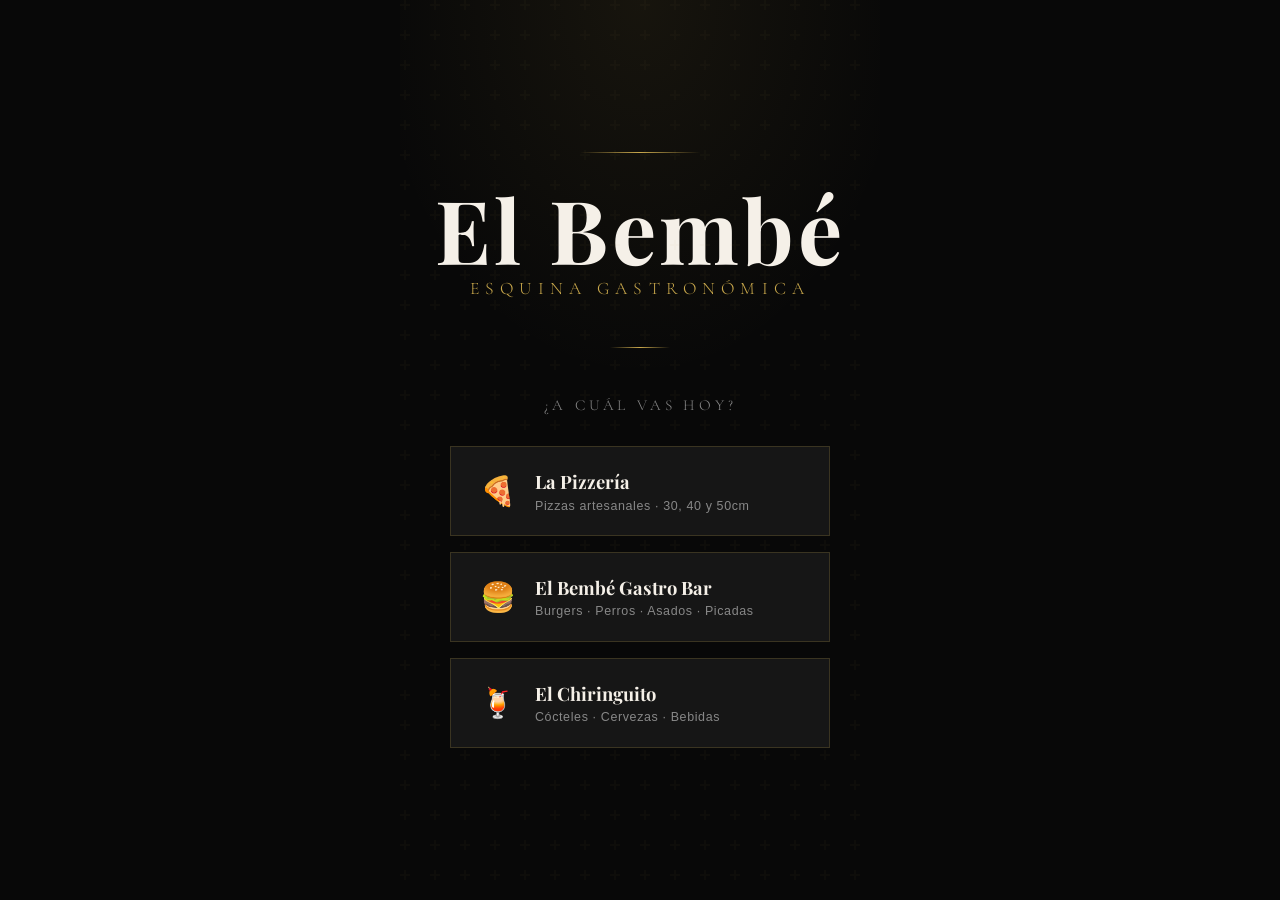
<file: index.html>
<!DOCTYPE html>
<html lang="es">
<head>
<meta charset="UTF-8">
<meta name="viewport" content="width=device-width, initial-scale=1.0">
<title>El Bembé — Menu</title>
<link href="https://fonts.googleapis.com/css2?family=Playfair+Display:ital,wght@0,400;0,700;1,400&family=Cormorant+Garamond:wght@300;400;500&family=DM+Sans:wght@300;400;500&display=swap" rel="stylesheet">
</head>
<link rel="stylesheet" href="styles.css">
<body>

<!-- ════════════════ PORTADA ════════════════ -->
<div id="portada">
  <div class="portada-ornamento"></div>
  <h1 class="portada-titulo">El Bembé</h1>
  <p class="portada-subtitulo">Esquina Gastronómica</p>
  <div class="portada-ornamento2"></div>
  <p class="portada-pregunta">¿A cuál vas hoy?</p>
  <div class="conceptos-grid">
    <button class="concepto-btn" onclick="abrirMenu('pizzeria')">
      <span class="concepto-emoji">🍕</span>
      <div class="concepto-info">
        <span class="concepto-nombre">La Pizzería</span>
        <span class="concepto-desc">Pizzas artesanales · 30, 40 y 50cm</span>
      </div>
      <span class="concepto-arrow">→</span>
    </button>
    <button class="concepto-btn" onclick="abrirMenu('gastrobar')">
      <span class="concepto-emoji">🍔</span>
      <div class="concepto-info">
        <span class="concepto-nombre">El Bembé Gastro Bar</span>
        <span class="concepto-desc">Burgers · Perros · Asados · Picadas</span>
      </div>
      <span class="concepto-arrow">→</span>
    </button>
    <button class="concepto-btn" onclick="abrirMenu('chiringuito')">
      <span class="concepto-emoji">🍹</span>
      <div class="concepto-info">
        <span class="concepto-nombre">El Chiringuito</span>
        <span class="concepto-desc">Cócteles · Cervezas · Bebidas</span>
      </div>
      <span class="concepto-arrow">→</span>
    </button>
  </div>
</div>

<!-- ════════════════ MENÚ CONTAINER ════════════════ -->
<div id="menu-container">
  <div class="menu-header">
    <button class="btn-volver" onclick="volverPortada()">←</button>
    <div class="header-info">
      <div class="header-nombre" id="header-nombre"></div>
      <div class="header-sub">El Bembé · 324-8009246</div>
    </div>
  </div>
  <div class="menu-body" id="menu-body"></div>
</div>

<!-- BARRA TOTAL -->
<div class="total-bar" id="total-bar">
  <div class="total-linea">
    <span class="total-label">Total del pedido</span>
    <span class="total-valor" id="total-display">$0</span>
  </div>
  <div class="btns-pedido">
    <button class="btn-pedido btn-wsp" onclick="abrirModal()">📲 Ver pedido</button>
    <button class="btn-pedido btn-limpiar" onclick="limpiarPedido()">Limpiar</button>
  </div>
</div>

<!-- MODAL -->
<div id="modal-pedido">
  <div class="modal-box">

    <div class="modal-titulo" id="modal-titulo">Tu pedido</div>

    <div class="modal-items" id="modal-items"></div>
    <div class="modal-total" id="modal-total"></div>

    <!-- FORMULARIO -->
    <form id="pedidoForm">

      <section class="menu-section">
        <h2>📝 Detalles del Cliente</h2>

        <div class="form-group">
          <label>👤 Nombre:</label>
          <input type="text" id="nombre" required>
        </div>

        <div class="form-group">
          <label>📞 Número:</label>
          <input type="tel" id="telefono" required>
        </div>

        <div class="form-group">
          <label>📦 Tipo de entrega:</label>
          <select id="tipoEntrega">
            <option value="">-- Selecciona --</option>
            <option value="local">Recoger en el local</option>
            <option value="domicilio">Domicilio</option>
            <option value="comer">Comer en el local</option>
          </select>
        </div>

        <div class="form-group" id="direccionField" style="display:none;">
          <label>📍 Dirección:</label>
          <input type="text" id="direccion">
        </div>

        <div class="form-group" id="mesaField" style="display:none;">
          <label>🪑 Mesa:</label>
          <input type="text" id="numeroMesa">
        </div>

        <div class="form-group">
          <label>💳 Método de pago:</label>
          <select id="tipoPago">
            <option value="">-- Selecciona --</option>
            <option value="Efectivo">Efectivo</option>
            <option value="Nequi">Nequi</option>
            <option value="Bancolombia">Bancolombia</option>
            <option value="Llave">Llave</option>
            <option value="Bold">Llave Bold</option>
            <option value="Datafono">Datáfono</option>
          </select>
        </div>

        <!-- INFO DINÁMICA DE PAGO -->
        <div class="form-group" id="infoPago" style="display:none;">
  <div id="textoPago" style="font-size:14px; line-height:1.4;"></div>
</div>

        <div class="form-group" id="efectivoField" style="display:none;">
          <label>💵 ¿Con cuánto pagas?</label>
          <input type="text" id="efectivoCliente">
        </div>

        <div class="form-group">
          <label>📝 Extras:</label>
          <textarea id="especificaciones"></textarea>
        </div>

      </section>

    </form>

    <!-- BOTONES -->
    <div class="modal-btns">
      <button class="btn-confirmar" onclick="enviarWhatsApp()">✅ Enviar por WhatsApp</button>
      <button class="btn-cancelar" onclick="cerrarModal()">Cerrar</button>
    </div>
  </div>
</div>

  <script>
function enviarWhatsApp() {
  const lineas = [];
  let total = 0;

  pedidoGlobal.forEach(i => {
    lineas.push(`• ${i.nombre} x${i.cant}`);
    total += i.precio * i.cant;
  });

  if (lineas.length === 0) { cerrarModal(); return; }

  const nombre    = document.getElementById('nombre')?.value?.trim();
  const telefono  = document.getElementById('telefono')?.value?.trim();
  const entrega   = document.getElementById('tipoEntrega')?.value;
  const direccion = document.getElementById('direccion')?.value?.trim();
  const mesa      = document.getElementById('numeroMesa')?.value?.trim();
  const pago      = document.getElementById('tipoPago')?.value;
  const efectivo  = document.getElementById('efectivoCliente')?.value?.trim();
  const extra     = document.getElementById('especificaciones')?.value?.trim();

  const entregaTexto = { local:'Recoger en el local', domicilio:'Domicilio', comer:'Comer en el local' };

  let msg = "📦 *NUEVO PEDIDO — El Bembé*\n\n";
  if (nombre)   msg += "👤 *Nombre:* " + nombre + "\n";
  if (telefono) msg += "📞 *Número:* " + telefono + "\n";
  if (nombre || telefono) msg += "\n";

  msg += "🍽️ *Platos:*\n" + lineas.join('\n') + "\n\n";

  if (entrega) {
    msg += "📦 *Entrega:* " + (entregaTexto[entrega] || entrega) + "\n";
    if (entrega === 'comer' && mesa)          msg += "🪑 *Mesa:* " + mesa + "\n";
    if (entrega === 'domicilio' && direccion) msg += "📍 *Dirección:* " + direccion + "\n";
    msg += "\n";
  }

  if (pago)     msg += "💳 *Pago:* " + pago + "\n";
  if (efectivo) msg += "💵 *Con cuánto paga:* " + efectivo + "\n";
  if (pago || efectivo) msg += "\n";

  if (extra) msg += "📝 *Extras:* " + extra + "\n\n";

  msg += "💰 *Total: " + formatCOP(total) + "*";

  // ── Cambiar botón a "Enviando..." ──
  const btnConfirmar = document.querySelector('.btn-confirmar');
  if (btnConfirmar) {
    btnConfirmar.disabled = true;
    btnConfirmar.textContent = "Enviando...";
  }

  // ── Enviar a Google Forms ──
  const formData = new FormData();
  formData.append("entry.1374019127", nombre    || "");
  formData.append("entry.1512792047", telefono  || "");
  formData.append("entry.1387437886", lineas.join('\n'));
  formData.append("entry.1736887646", entrega   || "");
  formData.append("entry.2125605033", direccion || "");
  formData.append("entry.1258546851", pago      || "");
  formData.append("entry.189347138",  String(total));

  fetch("https://docs.google.com/forms/u/0/d/e/1FAIpQLSe2bna-9qyBoRLz5rePzkVjr_HBpRir2xsR7hR0W3sS5phgUg/formResponse", {
    method: "POST",
    mode: "no-cors",
    body: formData
  });

  setTimeout(() => {
    window.open(`https://wa.me/${WS}?text=${encodeURIComponent(msg)}`, '_blank');
    location.href = location.href;
  }, 4000);
}
</script>

<script src="script.js" charset="UTF-8"></script>
</body>
</html>
</file>
<file: styles.css>
:root {
    --negro: #080808; --negro-suave: #111111; --negro-card: #161616;
    --negro-hover: #1e1e1e; --dorado: #c9a84c; --dorado-claro: #e2c47a;
    --dorado-opaco: rgba(201,168,76,0.15); --blanco: #f5f0e8;
    --gris: #888; --gris-claro: #555; --verde: #27ae60;
  }
  * { box-sizing: border-box; margin: 0; padding: 0; }
  body {
  background: var(--negro);
  color: var(--blanco);
  font-family: 'DM Sans', sans-serif;
  font-weight: 300;
  min-height: 100vh;
  display: flex;
  flex-direction: column;
  align-items: center;
}

/* ✅ ESTO VA AFUERA */
#portada,
#menu-container,
.total-bar,
#modal-pedido {
  max-width: 480px;
  width: 100%;
  margin: 0 auto;
}

  /* ════ PORTADA ════ */
  #portada {
    width: 100%;
    min-height: 100vh; display: flex; flex-direction: column;
    align-items: center; justify-content: center;
    padding: 2rem 1.5rem;
    background: radial-gradient(ellipse 80% 60% at 50% 0%, rgba(201,168,76,0.08) 0%, transparent 70%), var(--negro);
    text-align: center; position: relative; overflow: hidden;
  }
  #portada::before {
    content: ''; position: absolute; inset: 0;
    background: url("data:image/svg+xml,%3Csvg width='60' height='60' viewBox='0 0 60 60' xmlns='http://www.w3.org/2000/svg'%3E%3Cg fill='none' fill-rule='evenodd'%3E%3Cg fill='%23c9a84c' fill-opacity='0.03'%3E%3Cpath d='M36 34v-4h-2v4h-4v2h4v4h2v-4h4v-2h-4zm0-30V0h-2v4h-4v2h4v4h2V6h4V4h-4zM6 34v-4H4v4H0v2h4v4h2v-4h4v-2H6zM6 4V0H4v4H0v2h4v4h2V6h4V4H6z'/%3E%3C/g%3E%3C/g%3E%3C/svg%3E");
    pointer-events: none;
  }
  .portada-ornamento { width: 120px; height: 1px; background: linear-gradient(90deg, transparent, var(--dorado), transparent); margin: 0 auto 2rem; }
  .portada-titulo { font-family: 'Playfair Display', serif; font-size: clamp(3rem, 12vw, 5.5rem); font-weight: 700; letter-spacing: 0.04em; line-height: 1; color: var(--blanco); margin-bottom: 0.3rem; }
  .portada-subtitulo { font-family: 'Cormorant Garamond', serif; font-size: clamp(0.85rem, 3vw, 1.1rem); letter-spacing: 0.35em; text-transform: uppercase; color: var(--dorado); margin-bottom: 3rem; }
  .portada-ornamento2 { width: 60px; height: 1px; background: linear-gradient(90deg, transparent, var(--dorado), transparent); margin: 0 auto 3rem; }
  .portada-pregunta { font-family: 'Cormorant Garamond', serif; font-size: clamp(0.8rem, 2.5vw, 0.95rem); letter-spacing: 0.25em; text-transform: uppercase; color: var(--gris); margin-bottom: 2rem; }
  .conceptos-grid { display: grid; grid-template-columns: 1fr; gap: 1rem; width: 100%; max-width: 380px; }
  .concepto-btn {
    background: var(--negro-card); border: 1px solid rgba(201,168,76,0.2);
    color: var(--blanco); padding: 1.4rem 1.8rem; cursor: pointer;
    transition: all 0.3s ease; display: flex; align-items: center;
    gap: 1.2rem; text-align: left; position: relative; overflow: hidden;
  }
  .concepto-btn::before { content: ''; position: absolute; left: 0; top: 0; bottom: 0; width: 3px; background: var(--dorado); transform: scaleY(0); transition: transform 0.3s ease; transform-origin: bottom; }
  .concepto-btn:hover { background: var(--negro-hover); border-color: var(--dorado); transform: translateX(4px); }
  .concepto-btn:hover::before { transform: scaleY(1); }
  .concepto-emoji { font-size: 1.8rem; flex-shrink: 0; }
  .concepto-info { flex: 1; }
  .concepto-nombre { font-family: 'Playfair Display', serif; font-size: 1.15rem; font-weight: 700; color: var(--blanco); display: block; margin-bottom: 0.2rem; }
  .concepto-desc { font-size: 0.78rem; color: var(--gris); letter-spacing: 0.05em; }
  .concepto-arrow { color: var(--dorado); font-size: 1rem; opacity: 0; transition: opacity 0.3s; }
  .concepto-btn:hover .concepto-arrow { opacity: 1; }

  /* ════ MENÚ CONTAINER ════ */
  #menu-container {
  display: none;
  width: 100%;
  flex-direction: column;
}

  /* HEADER */
  .menu-header {
    position: sticky; top: 0; z-index: 100;
    background: rgba(8,8,8,0.96); backdrop-filter: blur(12px);
    border-bottom: 1px solid rgba(201,168,76,0.15);
    padding: 0.9rem 1.2rem; display: flex; align-items: center; gap: 1rem;
  }
  .btn-volver { background: none; border: 1px solid rgba(201,168,76,0.3); color: var(--dorado); width: 36px; height: 36px; cursor: pointer; display: flex; align-items: center; justify-content: center; font-size: 1rem; transition: all 0.2s; flex-shrink: 0; }
  .btn-volver:hover { background: var(--dorado-opaco); border-color: var(--dorado); }
  .header-info { flex: 1; }
  .header-nombre { font-family: 'Playfair Display', serif; font-size: 1.1rem; font-weight: 700; color: var(--blanco); line-height: 1.1; }
  .header-sub { font-size: 0.7rem; color: var(--dorado); letter-spacing: 0.2em; text-transform: uppercase; }

  /* BODY */
  .menu-body {
  flex: 1;
  padding: 1rem 1rem 2rem;
}
  .menu-section { margin-bottom: 2rem; animation: fadeIn 0.3s ease; }
  @keyframes fadeIn { from { opacity:0; transform:translateY(6px); } to { opacity:1; transform:translateY(0); } }

  .section-titulo { font-family: 'Playfair Display', serif; font-size: 1.5rem; font-style: italic; color: var(--dorado-claro); margin-bottom: 0.3rem; padding-bottom: 0.8rem; border-bottom: 1px solid rgba(201,168,76,0.2); }

  .section-subtitulo { font-size: 0.75rem; color: var(--gris); letter-spacing: 0.1em; text-transform: uppercase; margin-bottom: 1.2rem; margin-top: 0.4rem; }

  /* ITEM */
  .item { border-bottom: 1px solid rgba(255,255,255,0.05); transition: background 0.2s; }
  .item:hover { background: rgba(255,255,255,0.015); }

  .item-linea { display: flex; align-items: center; gap: 0.5rem; padding: 0.85rem 0.5rem; flex-wrap: nowrap; }

  .item-linea label { flex: 1; display: flex; align-items: center; gap: 0.55rem; cursor: pointer; min-width: 0; }

  .check-plato { appearance: none; -webkit-appearance: none; width: 16px; height: 16px; border: 1px solid var(--gris-claro); background: transparent; cursor: pointer; flex-shrink: 0; position: relative; transition: all 0.2s; }

  .check-plato:checked { background: var(--dorado); border-color: var(--dorado); }

  .check-plato:checked::after { content: '✓'; position: absolute; top: 50%; left: 50%; transform: translate(-50%,-50%); font-size: 10px; color: var(--negro); font-weight: 700; }

  .nombre-plato { font-size: 0.88rem; color: var(--blanco); line-height: 1.3; overflow: hidden; text-overflow: ellipsis; white-space: nowrap; }

  .item-linea label:has(.check-plato:checked) .nombre-plato { color: var(--dorado-claro); }

  .sabor { background: var(--negro-card); border: 1px solid rgba(255,255,255,0.1); color: var(--gris); font-family: 'DM Sans', sans-serif; font-size: 0.72rem; padding: 0.3rem 0.4rem; cursor: pointer; flex-shrink: 0; max-width: 110px; display: none; transition: border-color 0.2s; }

  .sabor.visible { display: block; }
  .sabor:focus { outline: none; border-color: var(--dorado); color: var(--blanco); }

  .item-linea > span.precio { font-family: 'Cormorant Garamond', serif; font-size: 0.95rem; font-weight: 500; color: var(--dorado); flex-shrink: 0; white-space: nowrap; min-width: 52px; text-align: right; }
  .cantidad { width: 44px; background: var(--negro-card); border: 1px solid rgba(255,255,255,0.1); color: var(--blanco); font-family: 'DM Sans', sans-serif; font-size: 0.85rem; text-align: center; padding: 0.3rem; flex-shrink: 0; display: none; transition: border-color 0.2s; }
  .cantidad.visible { display: block; }
  .cantidad:focus { outline: none; border-color: var(--dorado); }
  .cantidad::-webkit-inner-spin-button, .cantidad::-webkit-outer-spin-button { -webkit-appearance: none; }
  .cantidad { -moz-appearance: textfield; }
  .descripcion { display: none; padding: 0.3rem 0.5rem 0.8rem 2rem; font-family: 'Cormorant Garamond', serif; font-size: 0.9rem; color: var(--gris); line-height: 1.6; font-style: italic; border-left: 2px solid var(--dorado-opaco); margin: 0 0.5rem 0.5rem; }

  /* SEPARADOR */
  .separador { text-align: center; padding: 1.2rem 0 0.8rem; font-family: 'Cormorant Garamond', serif; font-size: 0.78rem; letter-spacing: 0.3em; text-transform: uppercase; color: rgba(201,168,76,0.4); position: relative; }
  .separador::before, .separador::after { content: ''; position: absolute; top: 50%; width: 28%; height: 1px; background: rgba(201,168,76,0.15); }
  .separador::before { left: 0; }
  .separador::after { right: 0; }

  /* MITAD Y MITAD */
  .mitad-container { background: var(--negro-card); border: 1px solid rgba(201,168,76,0.25); padding: 1.2rem; margin-bottom: 1.5rem; }
  .mitad-titulo { font-family: 'Playfair Display', serif; font-size: 1.05rem; color: var(--dorado-claro); margin-bottom: 0.3rem; }
  .mitad-nota { font-size: 0.72rem; color: var(--gris); font-style: italic; margin-bottom: 1rem; }
  .mitad-fila { display: grid; grid-template-columns: 1fr 1fr; gap: 0.8rem; margin-bottom: 0.8rem; }
  .mitad-fila label, .mitad-tamano-label { font-size: 0.7rem; color: var(--gris); letter-spacing: 0.1em; text-transform: uppercase; display: block; margin-bottom: 0.3rem; }
  .mitad-fila select, .mitad-tamano-sel { width: 100%; background: var(--negro-suave); border: 1px solid rgba(255,255,255,0.1); color: var(--blanco); font-family: 'DM Sans', sans-serif; font-size: 0.8rem; padding: 0.5rem 0.4rem; cursor: pointer; }
  .mitad-fila select:focus, .mitad-tamano-sel:focus { outline: none; border-color: var(--dorado); }
  .mitad-tamano-wrap { margin-bottom: 1rem; }
  .mitad-bottom { display: flex; align-items: center; justify-content: space-between; gap: 1rem; }
  .mitad-precio-display { font-family: 'Cormorant Garamond', serif; font-size: 1.2rem; color: var(--dorado); }
  .mitad-cant-wrap { display: flex; align-items: center; gap: 0.5rem; }
  .mitad-cant-wrap span { font-size: 0.72rem; color: var(--gris); text-transform: uppercase; letter-spacing: 0.08em; }
  .mitad-cant-input { width: 52px; background: var(--negro-suave); border: 1px solid rgba(255,255,255,0.1); color: var(--blanco); font-size: 0.9rem; text-align: center; padding: 0.35rem; }
  .mitad-cant-input:focus { outline: none; border-color: var(--dorado); }
  .mitad-cant-input::-webkit-inner-spin-button { -webkit-appearance: none; }
  .mitad-cant-input { -moz-appearance: textfield; }

  /* PICADA */
  .picada-container { background: var(--negro-card); border: 1px solid rgba(201,168,76,0.2); padding: 1.2rem; margin-bottom: 1rem; }
  .picada-titulo { font-family: 'Playfair Display', serif; font-size: 1rem; color: var(--dorado-claro); margin-bottom: 0.3rem; }
  .picada-desc { font-size: 0.78rem; color: var(--gris); font-style: italic; margin-bottom: 1rem; }
  .picada-opciones { display: grid; grid-template-columns: 1fr 1fr 1fr; gap: 0.6rem; margin-bottom: 0.8rem; }
  .picada-opcion { background: var(--negro-suave); border: 1px solid rgba(255,255,255,0.08); padding: 0.7rem 0.5rem; text-align: center; cursor: pointer; transition: all 0.2s; }
  .picada-opcion.seleccionada { border-color: var(--dorado); background: var(--dorado-opaco); }
  .picada-opcion-label { font-size: 0.7rem; color: var(--gris); text-transform: uppercase; letter-spacing: 0.08em; display: block; }
  .picada-opcion-precio { font-family: 'Cormorant Garamond', serif; font-size: 1rem; color: var(--dorado); display: block; }
  .picada-opcion-porciones { font-size: 0.65rem; color: var(--gris-claro); display: block; }
  .picada-bottom { display: flex; align-items: center; justify-content: space-between; gap: 1rem; }
  .picada-precio-display { font-family: 'Cormorant Garamond', serif; font-size: 1.2rem; color: var(--dorado); }
  .picada-cant-wrap { display: flex; align-items: center; gap: 0.5rem; }
  .picada-cant-wrap > span { font-size: 0.72rem; color: var(--gris); text-transform: uppercase; letter-spacing: 0.08em; }
  .picada-cant-input { width: 52px; background: var(--negro-suave); border: 1px solid rgba(255,255,255,0.1); color: var(--blanco); font-size: 0.9rem; text-align: center; padding: 0.35rem; }
  .picada-cant-input:focus { outline: none; border-color: var(--dorado); }
  .picada-cant-input::-webkit-inner-spin-button { -webkit-appearance: none; }
  .picada-cant-input { -moz-appearance: textfield; }

  /* TOTAL BAR */
  .total-bar { position: sticky; bottom: 0; width: 100%; background: rgba(8,8,8,0.97); border-top: 1px solid rgba(201,168,76,0.3); padding: 1rem 1.2rem; display: none; flex-direction: column; gap: 0.8rem; backdrop-filter: blur(12px); z-index: 200; }
  .total-bar.visible { display: flex; }
  .total-linea { display: flex; justify-content: space-between; align-items: center; }
  .total-label { font-size: 0.72rem; letter-spacing: 0.2em; text-transform: uppercase; color: var(--gris); }
  .total-valor { font-family: 'Cormorant Garamond', serif; font-size: 1.6rem; font-weight: 500; color: var(--dorado-claro); }
  .btns-pedido { display: flex; gap: 0.8rem; }
  .btn-pedido { flex: 1; padding: 0.85rem; border: none; font-family: 'DM Sans', sans-serif; font-size: 0.8rem; letter-spacing: 0.1em; text-transform: uppercase; cursor: pointer; font-weight: 500; transition: all 0.2s; }
  .btn-wsp { background: var(--verde); color: white; }
  .btn-wsp:hover { filter: brightness(1.1); }
  .btn-limpiar { background: transparent; color: var(--gris); border: 1px solid rgba(255,255,255,0.15); }
  .btn-limpiar:hover { color: var(--blanco); border-color: rgba(255,255,255,0.4); }

  /* MODAL */
#modal-pedido { display: none; position: fixed; inset: 0; background: rgba(0,0,0,0.85); z-index: 500; padding: 1.5rem; align-items: flex-end; justify-content: center; }
#modal-pedido.abierto { display: flex; animation: fadeIn 0.2s ease; }
.modal-box { background: var(--negro-card); border: 1px solid rgba(201,168,76,0.25); width: 100%; max-width: 440px; padding: 1.5rem; max-height: 80vh; overflow-y: auto; }
.modal-titulo { font-family: 'Playfair Display', serif; font-size: 1.2rem; color: var(--dorado-claro); margin-bottom: 1rem; padding-bottom: 0.8rem; border-bottom: 1px solid rgba(201,168,76,0.2); }
.modal-items { margin-bottom: 1rem; font-size: 0.85rem; color: var(--blanco); }

.modal-item { display: flex; justify-content: space-between; align-items: center; border-bottom: 1px solid rgba(255,255,255,0.06); padding: 0.7rem 0; gap: 0.5rem; }
.modal-item-nombre { flex: 1; font-size: 0.88rem; color: var(--blanco); }
.modal-item-controles { display: flex; align-items: center; gap: 0.5rem; flex-shrink: 0; }
.modal-btn-cant { width: 28px; height: 28px; border-radius: 50%; border: 1px solid rgba(201,168,76,0.4); background: transparent; color: var(--dorado); font-size: 1rem; cursor: pointer; display: flex; align-items: center; justify-content: center; transition: all 0.2s; line-height: 1; }
.modal-btn-cant:hover { background: var(--dorado-opaco); border-color: var(--dorado); }
.modal-item-cant { font-size: 0.9rem; color: var(--blanco); min-width: 18px; text-align: center; }
.modal-item-precio { font-family: 'Cormorant Garamond', serif; font-size: 0.95rem; color: var(--dorado); min-width: 60px; text-align: right; }

.modal-total { text-align: center; padding: 1.2rem 0 0.5rem; border-top: 1px solid rgba(201,168,76,0.2); margin-bottom: 1rem; }
.modal-total-label { font-size: 0.7rem; letter-spacing: 0.25em; text-transform: uppercase; color: var(--gris); margin-bottom: 0.4rem; }
.modal-total-valor { font-family: 'Cormorant Garamond', serif; font-size: 2.2rem; font-weight: 500; color: var(--dorado-claro); }

.modal-btns { display: flex; gap: 0.8rem; }
.btn-confirmar { flex: 2; background: var(--verde); color: white; border: none; padding: 0.9rem; font-family: 'DM Sans', sans-serif; font-size: 0.82rem; letter-spacing: 0.1em; text-transform: uppercase; cursor: pointer; font-weight: 500; }
.btn-cancelar { flex: 1; background: transparent; color: var(--gris); border: 1px solid rgba(255,255,255,0.15); padding: 0.9rem; font-family: 'DM Sans', sans-serif; font-size: 0.82rem; cursor: pointer; }

  /* PAGOS */
  .pagos-footer { padding: 2rem 0.5rem 1rem; border-top: 1px solid rgba(255,255,255,0.05); margin-top: 1rem; }
  .pagos-titulo { font-family: 'Cormorant Garamond', serif; font-size: 0.75rem; letter-spacing: 0.25em; text-transform: uppercase; color: var(--gris); text-align: center; margin-bottom: 1rem; }
  .pagos-grid { display: flex; flex-wrap: wrap; gap: 0.5rem; justify-content: center; }
  .pago-tag { background: var(--negro-card); border: 1px solid rgba(255,255,255,0.08); color: var(--gris-claro); padding: 0.35rem 0.8rem; font-size: 0.72rem; letter-spacing: 0.05em; }
  .pagos-nota { font-size: 0.7rem; color: var(--gris); text-align: center; margin-top: 0.8rem; font-style: italic; }

  /* INPUTS SOLO DEL MODAL */
#modal-pedido input,
#modal-pedido select,
#modal-pedido textarea {
  width: 100%;
  padding: 12px;
  border-radius: 10px;
  border: none;
  background: #1a1a1a;
  color: #fff;
  font-size: 14px;
}

/* LABELS */
#modal-pedido .form-group label {
  display: block;
  font-size: 13px;
  margin-bottom: 5px;
  color: #aaa;
}

/* TITULO SECCION */
#modal-pedido .menu-section h2 {
  color: #d4af37;
  font-size: 18px;
  margin-bottom: 10px;
}

/* ESPACIADO */
#modal-pedido .form-group {
  margin-bottom: 15px;
}

/* PLACEHOLDER */
#modal-pedido input::placeholder,
#modal-pedido textarea::placeholder {
  color: #777;
}

#modal-pedido input:focus,
#modal-pedido select:focus,
#modal-pedido textarea:focus {
  outline: 1px solid #d4af37;
}
</file>
